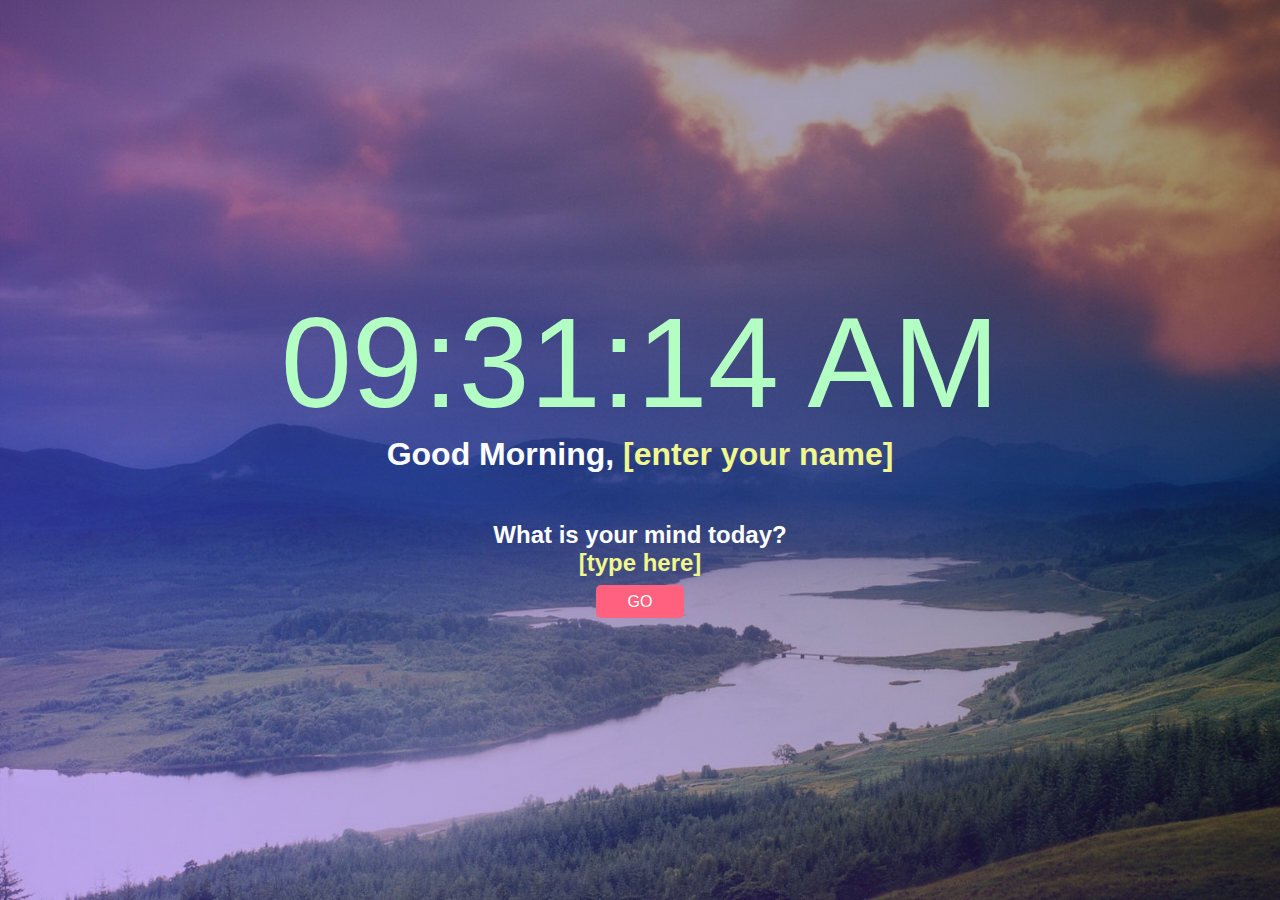
<file: index.html>
<!DOCTYPE html>
<html lang="en">
  <head>
    <meta charset="UTF-8" />
    <meta name="viewport" content="width=device-width, initial-scale=1.0" />
    <meta http-equiv="X-UA-Compatible" content="ie=edge" />
    <link rel="stylesheet" href="css/home-screen.css" />
    <title>SDC</title>
  </head>
  <body>
    <div class="container">
      <time id="time"></time>
      <h1>
        <span id="greeting"></span>
        <span id="name" contenteditable="true"></span>
      </h1>
      <h2>
        <span>What is your mind today?</span><br />
        <span id="mind" contenteditable="true"></span>
      </h2>
      <a href="extBook.html" class="btn">Go</a>
    </div>

    <script src="js/time.js"></script>
  </body>
</html>
</file>
<file: css/home-screen.css>
* {
  margin: 0;
  padding: 0;
  box-sizing: border-box;
}

body {
  font-family: "Segoe UI", Tahoma, Geneva, Verdana, sans-serif;
  display: flex;
  flex-direction: column;
  align-items: center;
  justify-content: center;
  text-align: center;
  height: 100vh;
  color: #fff;
  position: relative;
}

body::after {
  content: "";
  position: absolute;
  top: 0;
  left: 0;
  width: 100%;
  height: 100%;
  background: linear-gradient(54deg, #7c3cff, #000108);
  opacity: 0.4;
  pointer-events: none;
}

.container {
  z-index: 1;
}

h1 {
  margin-bottom: 3rem;
}

h2 {
  margin-bottom: 1rem;
}

#time {
  font-size: 8rem;
  color: #b3ffc3;
}

#name {
  color: #f0f78c;
}

#mind {
  color: #f0f78c;
}

.btn {
  text-decoration: none;
  color: #fff;
  padding: 0.5rem 2rem;
  background: #ff617e;
  border-radius: 5px;
  text-transform: uppercase;
  transition: all 0.3s ease-out;
}

.btn:hover {
  background: rgba(255, 255, 255, 0.7);
  color: #ff617e;
}

.morning {
  background: url("../img/morning.jpg");
  background-size: cover;
}

.afternoon {
  background: url("../img/afternoon.jpg");
  background-size: cover;
}

.evening {
  background: url("../img/evening.jpg");
  background-size: cover;
}
/*# sourceMappingURL=home-screen.css.map */
</file>
